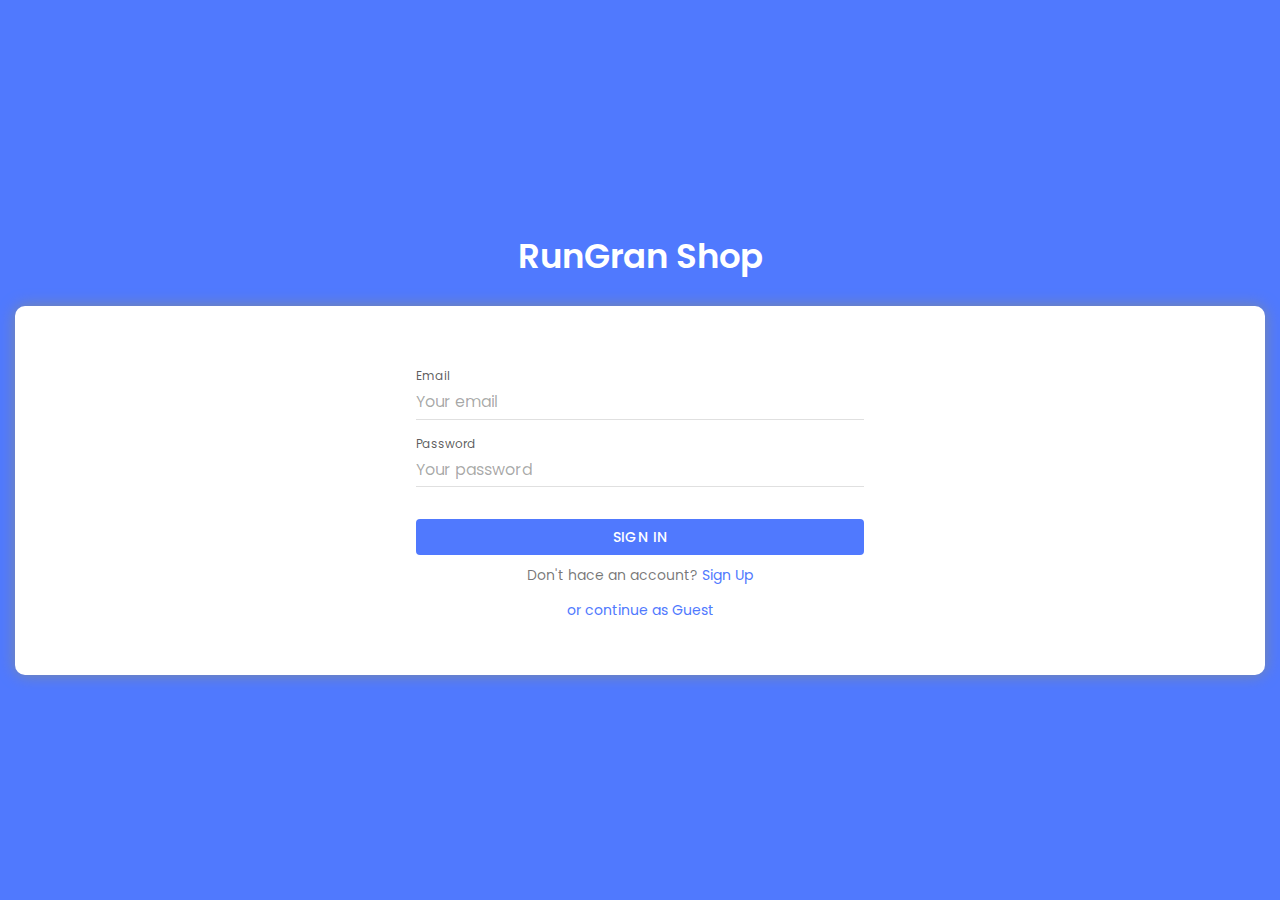
<file: index.html>
<!doctype html>
<html>
<head>
<meta charset="utf-8">
<meta name="viewport" content="width=device-width, initial-scale=1">
<title>RunGran App</title>
<link href="css/framework7.bundle.min.css" rel="stylesheet">
<link href="https://fonts.googleapis.com/icon?family=Material+Icons" rel="stylesheet">
<link href="css/style.css" rel="stylesheet">

</head>

<body>
	
	<div id="app">
		<div class="view view-main view-init">

			<!-- Menú Lateral -->
			<section class="panel panel-left panel-cover">
			
				<div class="panel-info">
					<span class="material-icons">face</span>
					<h4>Fernando Ramos</h4>
				</div>
				
				<div class="list">
				  <ul>
					<li>
					  <a href="/home/" class="item-content panel-close">
						<div class="item-media"><i class="material-icons">home</i></div>
						<div class="item-inner">
						  <div class="item-title">Home</div>
						</div>
					  </a>
					</li>
					<li>
					  <a href="/brands/" class="item-content panel-close">
						<div class="item-media"><i class="material-icons">ballot</i></div>
						<div class="item-inner">
						  <div class="item-title">Brands</div>
						</div>
					  </a>
					</li>
					<li>
					  <a href="/offers/" class="item-content panel-close">
						<div class="item-media"><i class="material-icons">sell</i></div>
						<div class="item-inner">
						  <div class="item-title">Offers</div>
						</div>
					  </a>
					</li>
					<li>
					  <a href="#" class="item-content panel-close">
						<div class="item-media"><i class="material-icons">local_mall</i></div>
						<div class="item-inner">
						  <div class="item-title">Wish List</div>
						</div>
					  </a>
					</li>
					<li>
					  <a href="#" class="item-content panel-close">
						<div class="item-media"><i class="material-icons">shopping_cart</i></div>
						<div class="item-inner">
						  <div class="item-title">My Orders</div>
						</div>
					  </a>
					</li>
					<li>
					  <a href="#" class="item-content panel-close">
						<div class="item-media"><i class="material-icons">notifications</i></div>
						<div class="item-inner">
						  <div class="item-title">Notifications</div>
						</div>
					  </a>
					</li>
					<li>
					  <a href="#" class="item-content panel-close">
						<div class="item-media"><i class="material-icons">account_circle</i></div>
						<div class="item-inner">
						  <div class="item-title">My Account</div>
						</div>
					  </a>
					</li>
				  </ul>
				</div>
				
			</section>
			
			
			<section data-name="home" class="page">

				<!-- Top Navbar -->
				<nav class="navbar">
				<div class="navbar-bg"></div>
				<div class="navbar-inner">
					<div class="title">RunGran</div>
					<div class="right">
						<a href="#" class="link panel-open" data-panel=".panel-left"><span class="material-icons">menu</span>
						</a>
					</div>
				</div>
				</nav>

				

				<section class="page-content">

					<article id="promo" class="card">
						<div class="card-content card-content-padding">
							<div class="row">
							
								<article class="col">
									<h4>Save 25%</h4>
									Enjoy flash sale, and sabe up to 100$
									<a href="/info/" class="button button-fill button-small">Shop Now</a>
								</article>
								
								<article class="col">
									<img src="img/flyknit-1.png" alt="promo" class="img-fluid">
								</article>
							
							</div>
						</div>
					</article>
					
					<div class="row">
						<article class="col">
							<h2 class="block-title block-title-medium">Top Brands</h2>
						</article>
						
						<article class="col text-align-right">
							<a href="/brands/" class="block-title link text-small">See More</a>
						</article>
					</div>
					
					<article id="brands" class="block">
						
						
						
						<div class="swiper-container swiper-init" data-slides-per-view="3">
                            <div class="swiper-wrapper">

                                <article class="swiper-slide">
                                    <div class="card">						
                                        <div class="card-content">
                                            <img src="img/adidas.png" class="img-fluid" alt="adidas">
                                        </div>
                                    </div>
                                </article>

                                <article class="swiper-slide">
                                    <div class="card">						
                                        <div class="card-content">
                                            <img src="img/nike.jpg" class="img-fluid" alt="nike">
                                        </div>
                                    </div>
                                </article>

                                <article class="swiper-slide">
                                    <div class="card">						
                                        <div class="card-content">
                                            <img src="img/puma.png" class="img-fluid" alt="puma">
                                        </div>
                                    </div>
                                </article>

								<article class="swiper-slide">
                                    <div class="card">						
                                        <div class="card-content">
                                            <img src="img/reebok.png" class="img-fluid" alt="puma">
                                        </div>
                                    </div>
                                </article>
								
								<article class="swiper-slide">
                                    <div class="card">						
                                        <div class="card-content">
                                            <img src="img/asics.png" class="img-fluid" alt="puma">
                                        </div>
                                    </div>
                                </article>
								
                            </div>
						</div>
						
						
						
					</article>
					
					
					<div class="row">
						<article class="col">
							<h2 class="block-title block-title-medium">Offers & Deals</h2>
						</article>
						
						<article class="col text-align-right">
							<a href="/offers/" class="block-title link text-small">See More</a>
						</article>
					</div>
					
					<article id="offers" class="block">
						
						<div class="row">
							<article class="col">
								<div class="card bg-zara">						
									<div class="card-content">
										Zara Offers
										<h4>50%</h4>
									</div>
								</div>
							</article>
							
							<article class="col">
								<div class="card bg-nike">						
									<div class="card-content">
										Nike Offers
										<h4>30%</h4>
									</div>
								</div>
							</article>
							
						
						</div>
						
						
						
					</article>
					
				</section>

				
				
				
			</section> <!-- /page-content-->
			
			<!-- Bottom Navbar -->
            <nav class="toolbar toolbar-bottom">
              <div class="toolbar-inner">
                <a href="/home/" class="link">
                  <span class="material-icons">home</span>					 
                </a>
                <a href="#" class="link">
                  <span class="material-icons">favorite_border</span>					  
                </a>
                <a href="#" class="link">
                  <span class="material-icons">notifications_none</span>					  
                </a>
                <a href="#" class="link">
                  <span class="material-icons">shopping_cart</span>					  
                </a>
                <a href="#" class="link">
                  <span class="material-icons">person_outline</span>					  
                </a>
              </div>
            </nav>
			
		</div><!-- /view-->
	</div><!-- /app -->
	
	
	
<section class="login-screen modal-in" id="login">
	<div class="view">
      <section class="page">
        <div class="page-content login-screen-content">
          	<div class="login-screen-title">
				RunGran Shop
			</div>
          <form id="form-login">
            <div class="list">
              <ul>
                <li class="item-content item-input">
                  <div class="item-inner">
                    <div class="item-title item-label">Email</div>
                    <div class="item-input-wrap">
                      <input type="email" name="email" placeholder="Your email" required>
                    </div>
                  </div>
                </li>
                <li class="item-content item-input">
                  <div class="item-inner">
                    <div class="item-title item-label">Password</div>
                    <div class="item-input-wrap">
                      <input type="password" name="password" placeholder="Your password" required>
                    </div>
                  </div>
                </li>
              </ul>
            </div>
            <div class="list block">
              <ul>
                <li><button type="submit" class="button button-fill" id="btnLogin">Sign In</button></li>
              </ul>
              <div class="block-footer">
                <p>Don't hace an account? <a href="#" class="link login-screen-open" data-login-screen="#signup">Sign Up</a></p>
                <p><a class="link login-screen-close" href="#">or continue as Guest</a></p>
              </div>
            </div>
          </form>
        </div>
      </section> <!-- /page -->
    </div>
</section><!-- /login-screen -->

	
	
<section class="login-screen" id="signup" style="z-index: 99999;">
	<div class="view">
      <section class="page">
        <div class="page-content login-screen-content">
          	<div class="login-screen-title">
				Sign Up
			</div>
          <form>
            <div class="list">
              <ul>
				<li class="item-content item-input">
                  <div class="item-inner">
                    <div class="item-title item-label">Name</div>
                    <div class="item-input-wrap">
                      <input type="text" name="name" placeholder="Your name" required>
                    </div>
                  </div>
                </li>
                <li class="item-content item-input">
                  <div class="item-inner">
                    <div class="item-title item-label">Email</div>
                    <div class="item-input-wrap">
                      <input type="email" name="email" placeholder="Your email" required>
                    </div>
                  </div>
                </li>
                <li class="item-content item-input">
                  <div class="item-inner">
                    <div class="item-title item-label">Password</div>
                    <div class="item-input-wrap">
                      <input type="password" name="password" placeholder="Your password" required>
                    </div>
                  </div>
                </li>
				<li class="item-content item-input">
                  <div class="item-inner">
                    <div class="item-title item-label">Confirm Password</div>
                    <div class="item-input-wrap">
                      <input type="password" name="confpassword" placeholder="Your password" required>
                    </div>
                  </div>
                </li>
              </ul>
            </div>
            <div class="list block">
              <ul>
                <li><button type="submit" class="button button-fill" id="btnSignUp">Sign In</button></li>
              </ul>
              <div class="block-footer">
                <p><a class="link login-screen-close" href="#">Cancel</a></p>
              </div>
            </div>
          </form>
        </div>
      </section> <!-- /page -->
    </div>
</section><!-- /login-screen -->
	
	<script src="js/framework7.bundle.min.js"></script>
	<script src="js/app.js"></script>
	
</body>
</html>
</file>
<file: css/style.css>
@import url('https://fonts.googleapis.com/css2?family=Poppins:wght@400;500;600&display=swap');
:root{
	--f7-theme-color:#5079FE;
	--f7-navbar-bg-color: #5079FE; /*navbar*/
	--f7-navbar-text-color:#fff;
	--f7-bars-bg-color:#fff;/*toolbar*/
	--f7-block-margin-vertical:20px;
	--f7-card-footer-border-color:transparent; 
	--color-oscuro:#000;
	--color-gris:#E6E8EA;
	--color-verde:#4BB889;
	--color-negro:#000;
}
body{
	font-family: 'Poppins', sans-serif;
	color: var(--color-oscuro);
}
.navbar a{
	color: #fff !important;
}
nav.toolbar a,
nav.tabbar-label{
	color: var(--color-negro);
}
.panel-left{
	background-color: #f2f2f2;
}
.panel-left .list{
	margin-top: 0;
}
.panel-left .list ul{
	background-color: transparent;
	font-size: 13px;
}
.panel-left .list a{
	color: var(--color-negro);
}
.panel-info{
	background-color: var(--f7-theme-color);
	color: #fff;
	text-align: center;
	padding: 20px 0;
}
.panel-info span{
	font-size: 40px;
}
.img-fluid{
	max-width: 100%;
}
h1,h2,h3,h4,h5,h6{
	margin: 5px 0;
}
.block-title-medium{
	margin-top: 12px;
	font-size: 22px;
}
.text-small{
	font-size: 13px;
}
.block-title{
	color: var(--color-negro);
}

#promo{
	background-color: var(--f7-theme-color);
	color: #fff;
	font-size: 12px;
}
#promo h4{
	font-size: 22px;
}
#promo .button{
	color: var(--f7-theme-color);
	background-color: #fff;
	margin-top: 10px;
	display: table;
	text-transform: inherit;
}


.bg-zara{
	background-image: url("../img/kids-basketball.jpg");
	background-size: cover;
}
.bg-nike{
	background-image: url("../img/kids-running.jpg");
	background-size: cover;
}

#offers .card{
	height: 160px;
	color: #fff;
	position: relative;
	overflow: hidden;
}
#offers .card-content{
	position: absolute;
	left: 0;
	bottom: 0;
	padding: 5px;
	background-color: rgba(0,0,0,0.60);
	width: 100%;
}
#offers .card h4{
	font-size: 18px;
	margin-top: 0;
}

.list-products .item-media{
	max-width: 100px;
}

.list-products li{
	box-shadow: 0px 0px 10px 0px #eee;
	margin-bottom: 15px;
	border-radius: 5px;
}
.list-products .item-title{
	color: var(--color-negro);
	font-weight: 600;
}
.list-products .item-subtitle{
	color: #888;
}
.list-products h4{
	color: var(--f7-theme-color);
	font-size: 20px;
	font-weight: 600;
}
.list-products span{
	color: var(--color-negro);
}
.list-products h6{
	background-color: #28a169;
	display: inline;
	padding: 3px 10px;
	color: #fff;
	font-weight: 400;
}

.list .item-inner::after,
.list ul::before,
.list ul::after{
	background-color: transparent;
}



.login-screen .page{
	background-color: var(--f7-theme-color);
}
.login-screen .page-content{
	padding: 15px;
	background-color: transparent;
	margin-top: 15% !important;
}
.login-screen form{
	background-color: #fff;
	border-radius: 10px;
	padding: 30px 15px;
	box-shadow: 0px 0px 15px 0px #7C899F;
}
.login-screen .login-screen-title{
	color: #fff;
	font-size: 34px;
}


.precio{
	color: var(--f7-theme-color);
	font-size: 22px;
	font-weight: 600;
}
.review{
	color: #818181;
	font-size: 12px;
	margin-top: 0;
}
.review span{
	font-size: 12px;
	color: #fcc00d;
}
.text-info{
	font-size: 13px;
}
hr{
	border: 1px solid #eee;
}
.button span{
	vertical-align: middle;
}

#confirm{
	margin-top: 25%;
}
.info-confirm{
	background-color: #f2f2f2;
	padding: 30px 20px;
	border-radius: 10px;
	text-align: center;
}
#confirm h2{
	font-size: 22px;
	text-align: center;
	margin-bottom: 30px;
}
#confirm .icon{
	font-size: 60px;
	color: #0e912c;
}
#confirm h3{
	font-size: 16px;
	font-weight: normal;
	margin-bottom: 40px;
}
#confirm h3 span{
	font-weight: 800;
}
</file>
